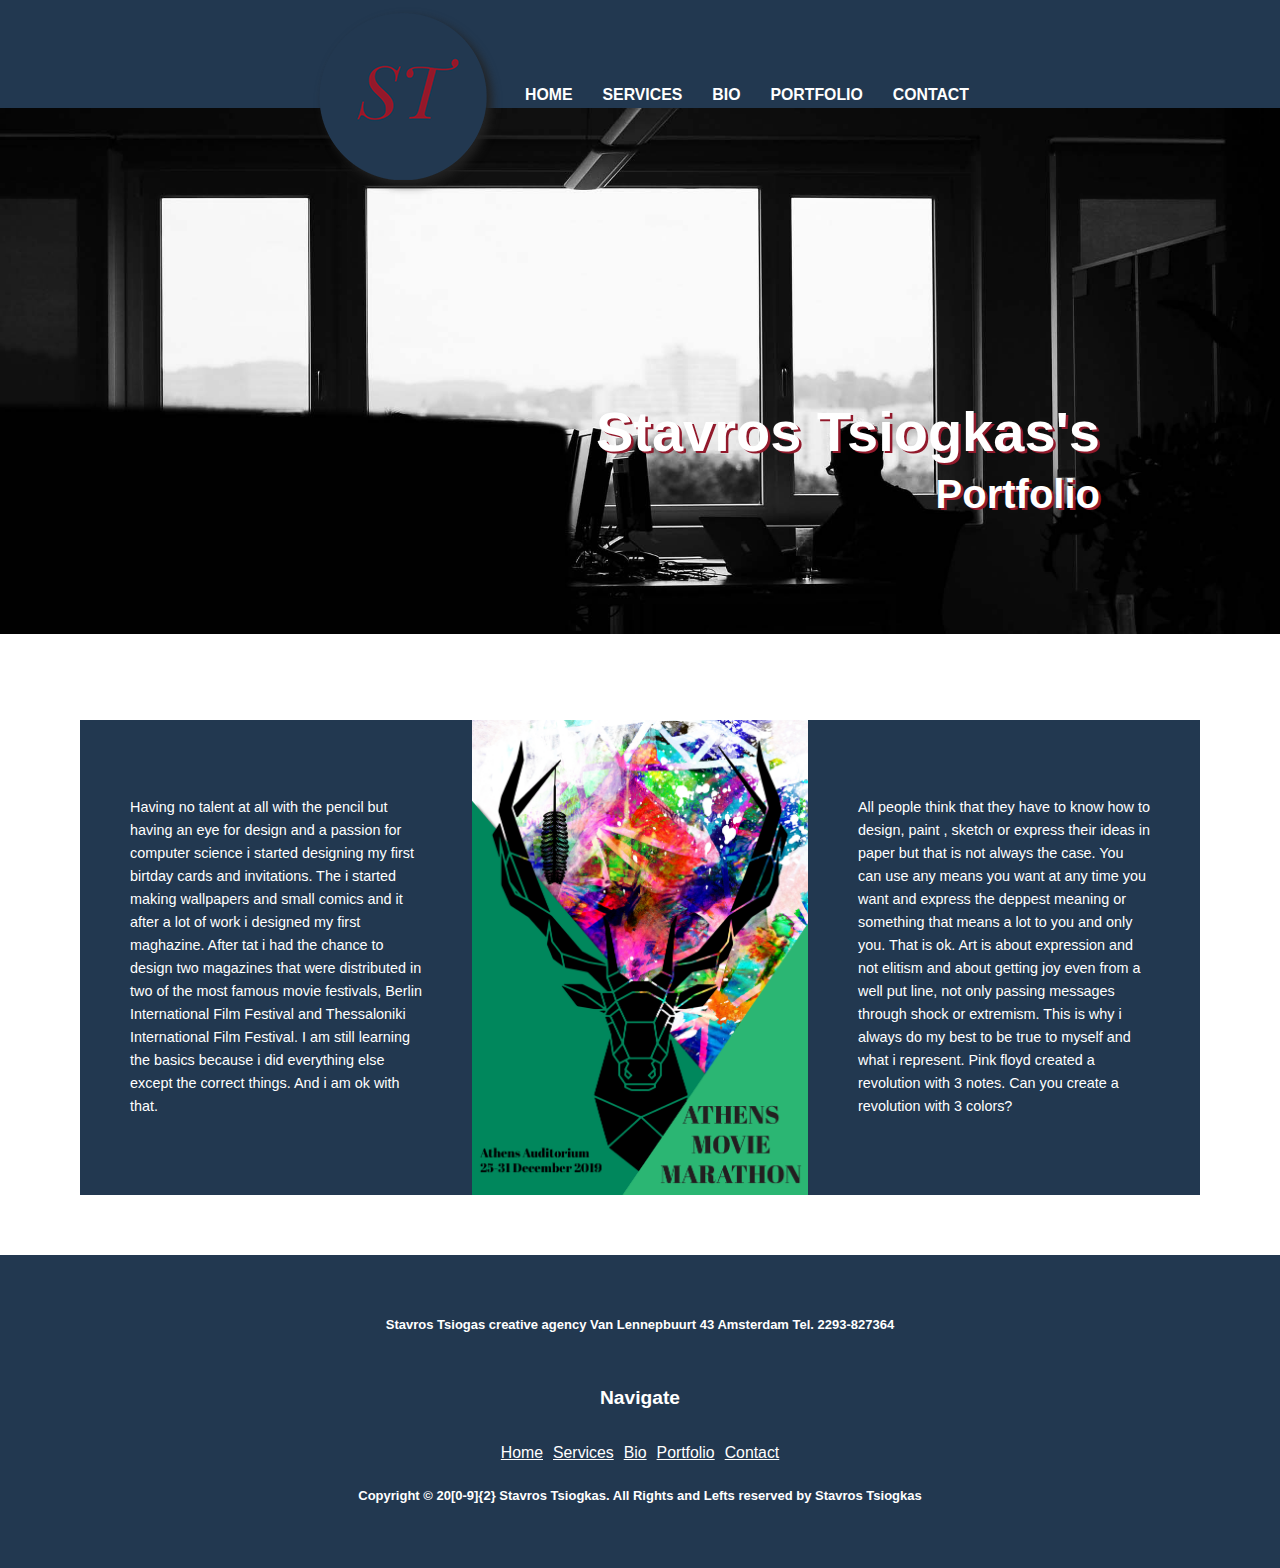
<file: index.html>
<!DOCTYPE html>
<html lang="en">
<head>
    <meta charset="UTF-8">
    <meta name="viewport" content="width=device-width, initial-scale=1.0">
    <title>Home</title>
    <link rel="stylesheet" href="css/style.css">
    <link rel="shortcut icon" type="image/jpg" href="img/favicon/favicon.ico"/>
</head>
<body>
    <!-- navigation-->
    <header class="header">
	  <div class="logo"><a href="index.html"><img src="img/stlogo.png" alt="main logo of the company"></a></div>
      <div class="burger" >
        <a onclick="burger()">
        <div class="line1"></div>
        <h3>Menu</h3>
        <div class="line3"></div>
        </a>
      </div>
      <ul class="main-nav">
          <li><a href="index.html">Home</a></li>
          <li><a href="services.html">Services</a></li>
          <li><a href="bio.html">Bio</a></li>
          <li><a href="portfolio.html">Portfolio</a></li>
          <li><a href="contact.html">Contact</a></li> 
      </ul>
   
	</header> 
    <!-- jumbo pic-->
    <div class="centralContainer">
        <div class="centralImgCont">
            <img src="img/vincenzo-utro-JReLjf_3Kio-unsplash.jpg" alt="large photo of dark themed office">
            <div class="overlappingTxt">
                <h1 id="stav">Stavros Tsiogkas's</h1>
                &nbsp;
                <h2 id="tsio">Portfolio</h2>
            </div>
        </div>
    </div>
    <!-- bottom container-->
    <div class="botContainer">

        <!-- <div class="leftImg"><img src="img/martin-katler-o9XN28KdyN8-unsplash.jpg" alt="photo of laptop with purple lights"> </div>     
        due to change of concept this image is removed. Changind all the class names would need a whole code redisgn 
        so the class rightbox is the class of the low central box-->

        <div class="rightBox">
            <p id="leftPara"></p>
            <img id="insideBox" src="img/joseph-ashraf-r-wiiDWqcYA-unsplash.png" alt="photo of a poster i designed">
            <p id="rightPara"></p>
        </div>
    </div>    
    </div>
    <!-- footer-->
    <footer>
        <h2>Copyright &copy; 20[0-9]{2} Stavros Tsiogkas. All Rights and Lefts reserved by Stavros Tsiogkas</h2>
        <ul class="bot-nav">
            <li><a href="index.html">Home</a></li>
            <li><a href="services.html">Services</a></li>
            <li><a href="bio.html">Bio</a></li>
            <li><a href="portfolio.html">Portfolio</a></li>
            <li><a href="contact.html">Contact</a></li>
        </ul>
        <h2 id="toLarge">Navigate</h2>
        <h2>Stavros Tsiogas creative agency Van Lennepbuurt 43 Amsterdam Tel. 2293-827364 </h2>
    </footer>
    <script src="js/json.js"></script>
    <script src="js/burger.js"></script>
</body>
</html>
</file>
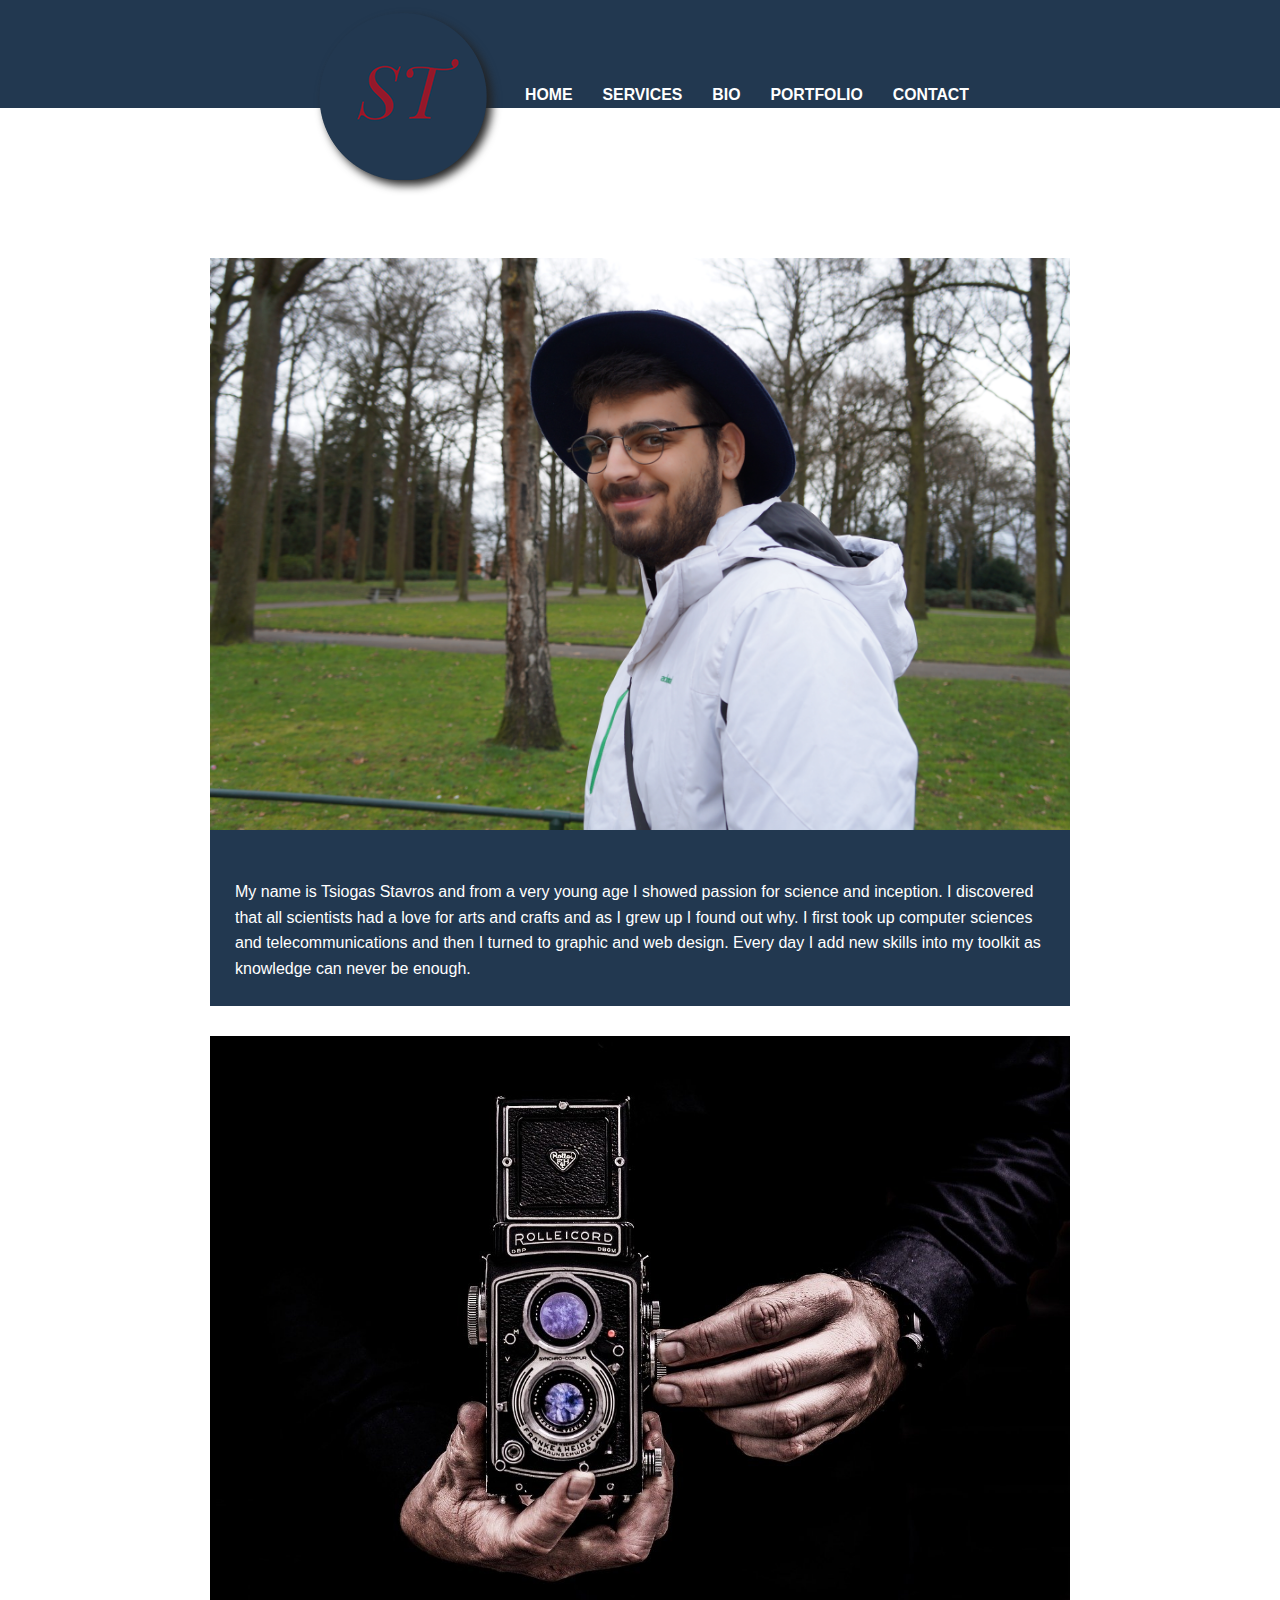
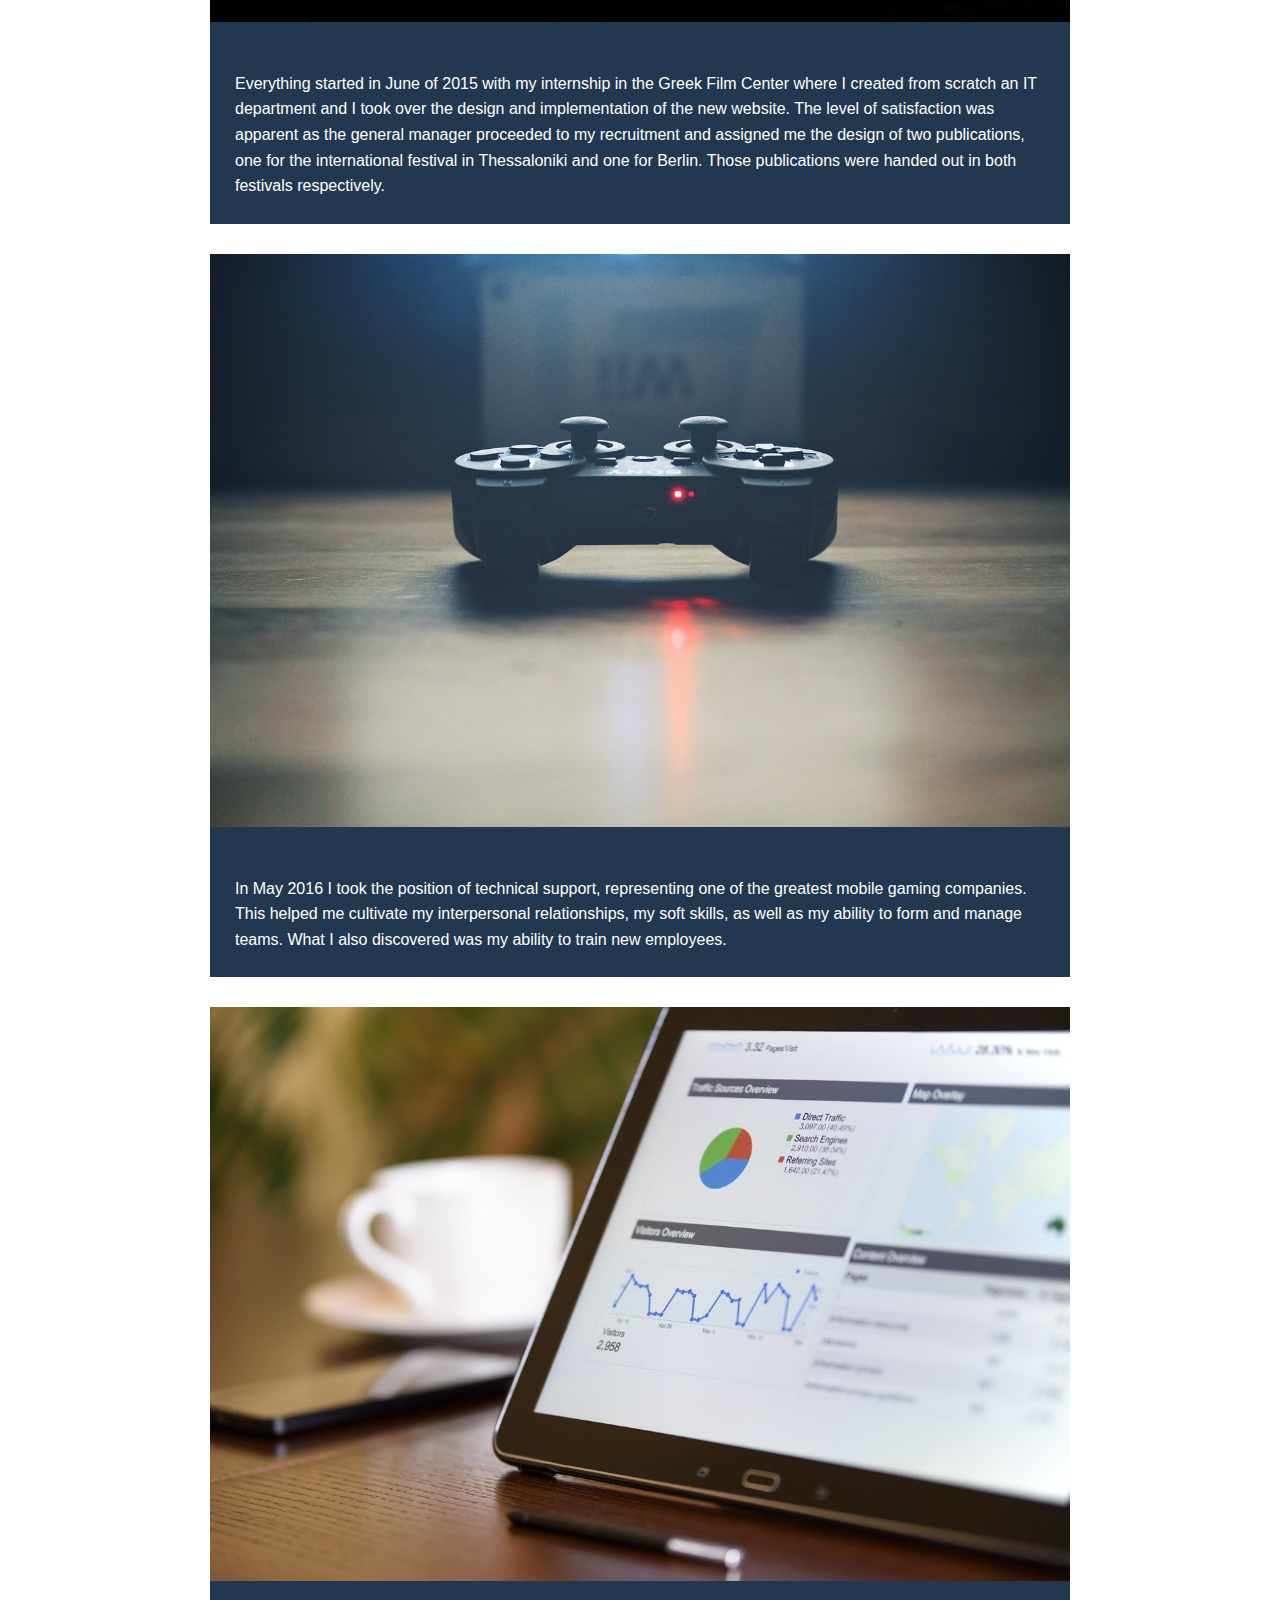
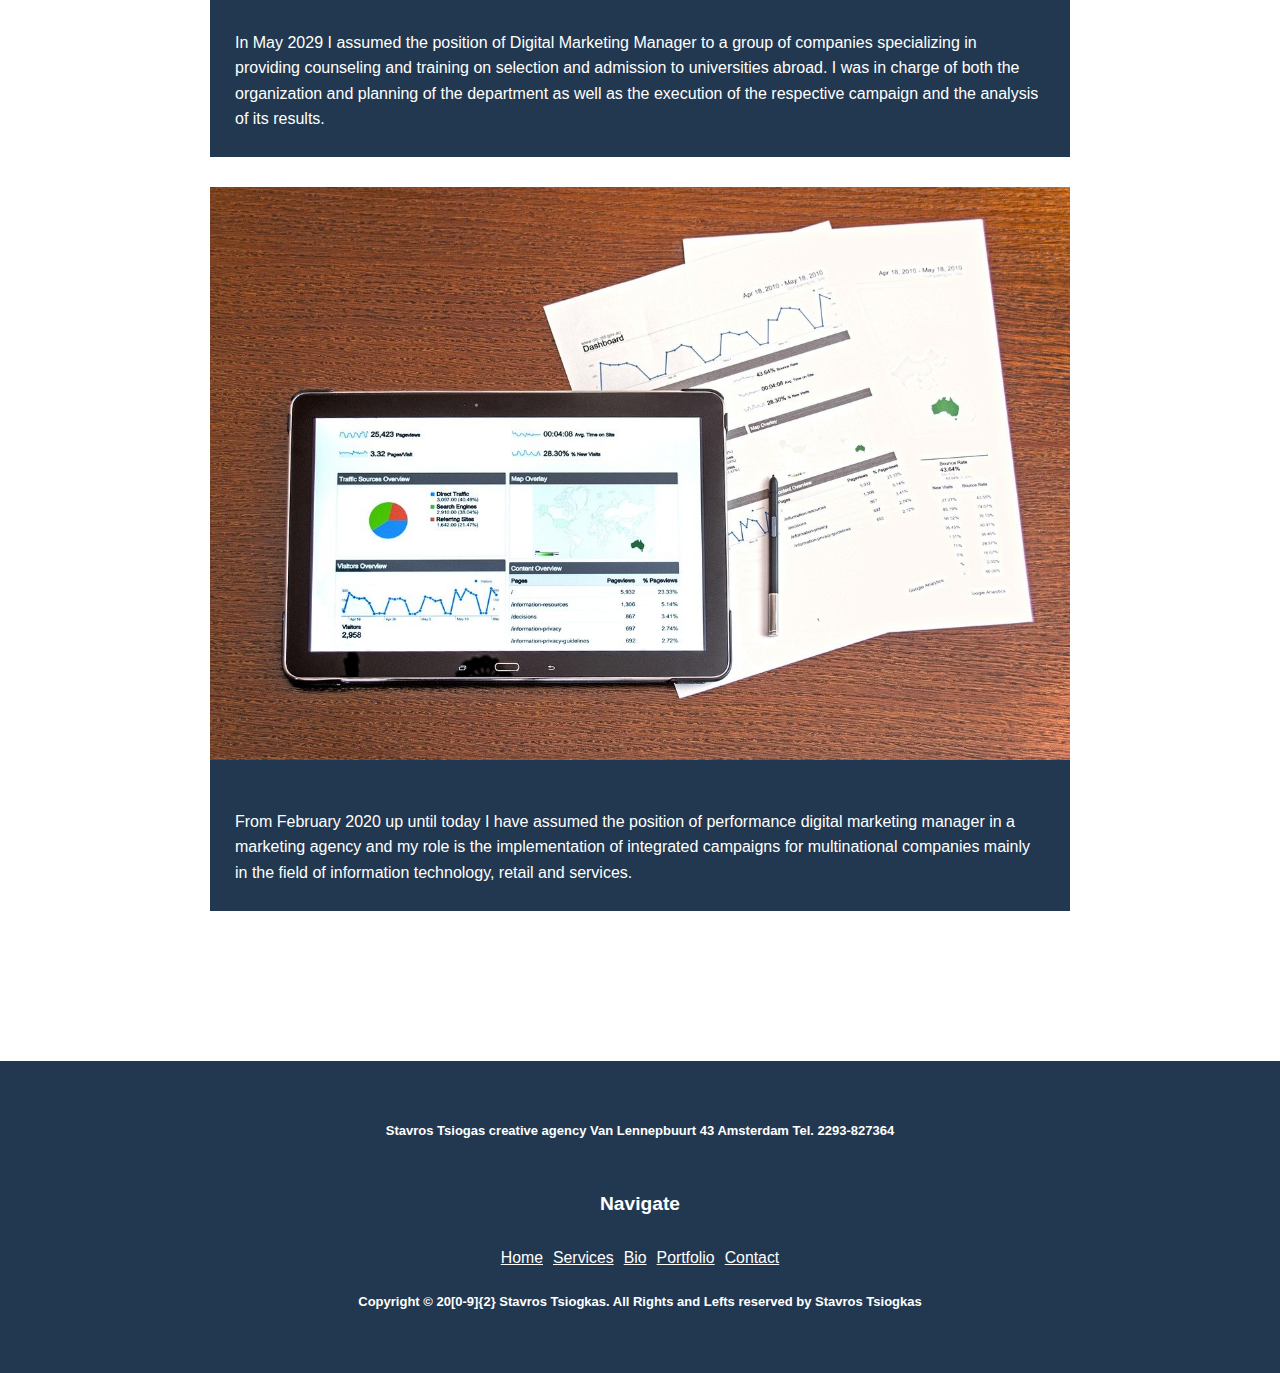
<file: bio.html>
<!DOCTYPE html>
<html lang="en">
<head>
    <meta charset="UTF-8">
    <meta name="viewport" content="width=device-width, initial-scale=1.0">
    <title>Bio</title>
    <link rel="stylesheet" href="css/style.css">
    <link rel="shortcut icon" type="image/jpg" href="img/favicon/favicon.ico"/>
</head>
<body>
    <header class="header">
        <div class="logo"><a href="index.html"><img src="img/stlogo.png" alt="main logo of the company"></a></div>
        <div class="burger">
          <a onclick="burger()">
          <div class="line1"></div>
          <h3>Menu</h3>
          <div class="line3"></div>
          </a>
        </div>
        <ul class="main-nav">
            <li><a href="index.html">Home</a></li>
            <li><a href="services.html">Services</a></li>
            <li><a href="bio.html">Bio</a></li>
            <li><a href="portfolio.html">Portfolio</a></li>
            <li><a href="contact.html">Contact</a></li> 
        </ul>
     
      </header> 
     <!-- main container -->
    <div class="jumboContainer">
         <!-- Main bio-->
        <div class="upperBox">
            <img src="img/bio/DSC02736.png" alt="Photo showing myself">
            <p>My name is Tsiogas Stavros and from a very young age I showed passion for science and inception. I discovered that all scientists had  a love for arts and crafts 
                and as I grew up I found out why. I first took up computer sciences and telecommunications and then I turned to graphic and web design. Every day I add new skills 
                into my toolkit as knowledge can never be enough.
            </p>
        </div>
         <!-- job descriptions-->
        <div class="generalBox" id="box1">
            <img src="img/bio/camera-3244872_1280.jpg" alt="photo of a camer">
            <p>Everything started in June of 2015 with my internship in the Greek Film Center where I created from scratch an IT department and I took over the design and 
                implementation of the new website. The level of satisfaction was apparent as the general manager proceeded to my recruitment and assigned me the design of 
                two publications, one for the international festival in Thessaloniki and one for Berlin. Those publications were handed out in both festivals respectively.
            </p>
        </div>
        <div class="generalBox" id="box2">
            <img src="img/bio/video-controller-336657_1280.jpg" alt="photo of a video xontroller">
            <p>In May 2016 I took the position of technical support, representing one of the greatest mobile gaming companies. This helped me cultivate my 
                interpersonal relationships, my soft skills, as well as my ability to form and manage teams. What I also discovered was my ability to train new employees.
            </p>
        </div>
        <div class="generalBox" id="box3">
            <img src="img/bio/digital-marketing-1433427_1280.jpg" alt="digitak marketing synthesis">
            <p>In May 2029 I assumed the position of Digital Marketing Manager to a group of companies specializing in providing counseling and training on selection and 
                admission to universities abroad. I was in charge of both the organization and planning of the department as well as the execution of the respective campaign and the analysis of its results.
            </p>
        </div>
        <div class="generalBox" id="box4">
            <img src="img/bio/analysis-1841158_1280.jpg" alt="statistical table">
            <p>From February 2020 up until today I have assumed the position of performance digital marketing manager in a marketing agency and my role is the implementation of integrated 
                campaigns for multinational companies mainly in the field of information technology, retail and services.
            </p>
        </div>
    </div>
    <!-- footer-->
    <footer>
        <h2>Copyright &copy; 20[0-9]{2} Stavros Tsiogkas. All Rights and Lefts reserved by Stavros Tsiogkas</h2>
        <ul class="bot-nav">
            <li><a href="index.html">Home</a></li>
            <li><a href="services.html">Services</a></li>
            <li><a href="bio.html">Bio</a></li>
            <li><a href="portfolio.html">Portfolio</a></li>
            <li><a href="contact.html">Contact</a></li>
        </ul>
        <h2 id="toLarge">Navigate</h2>
        <h2>Stavros Tsiogas creative agency Van Lennepbuurt 43 Amsterdam Tel. 2293-827364 </h2>
    </footer>
    <script src="js/burger.js"></script>
</body>
</html>
</file>
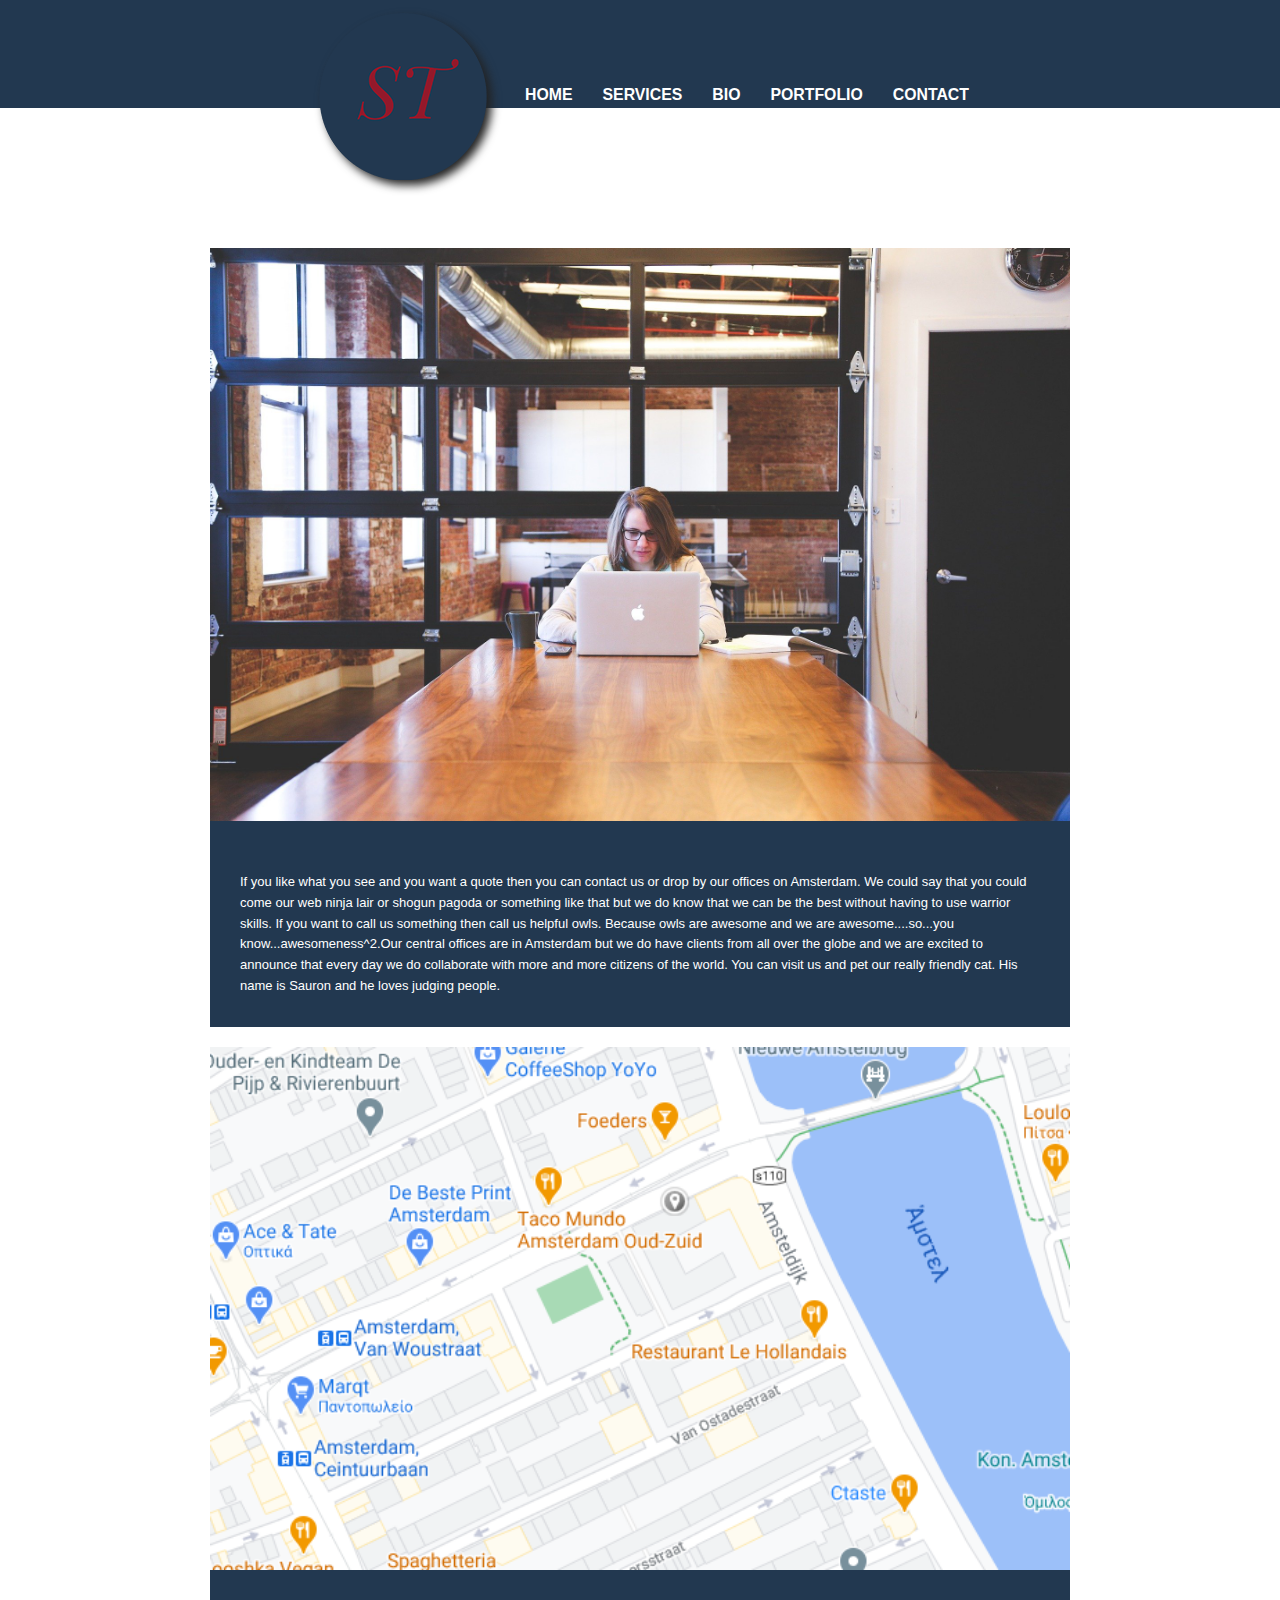
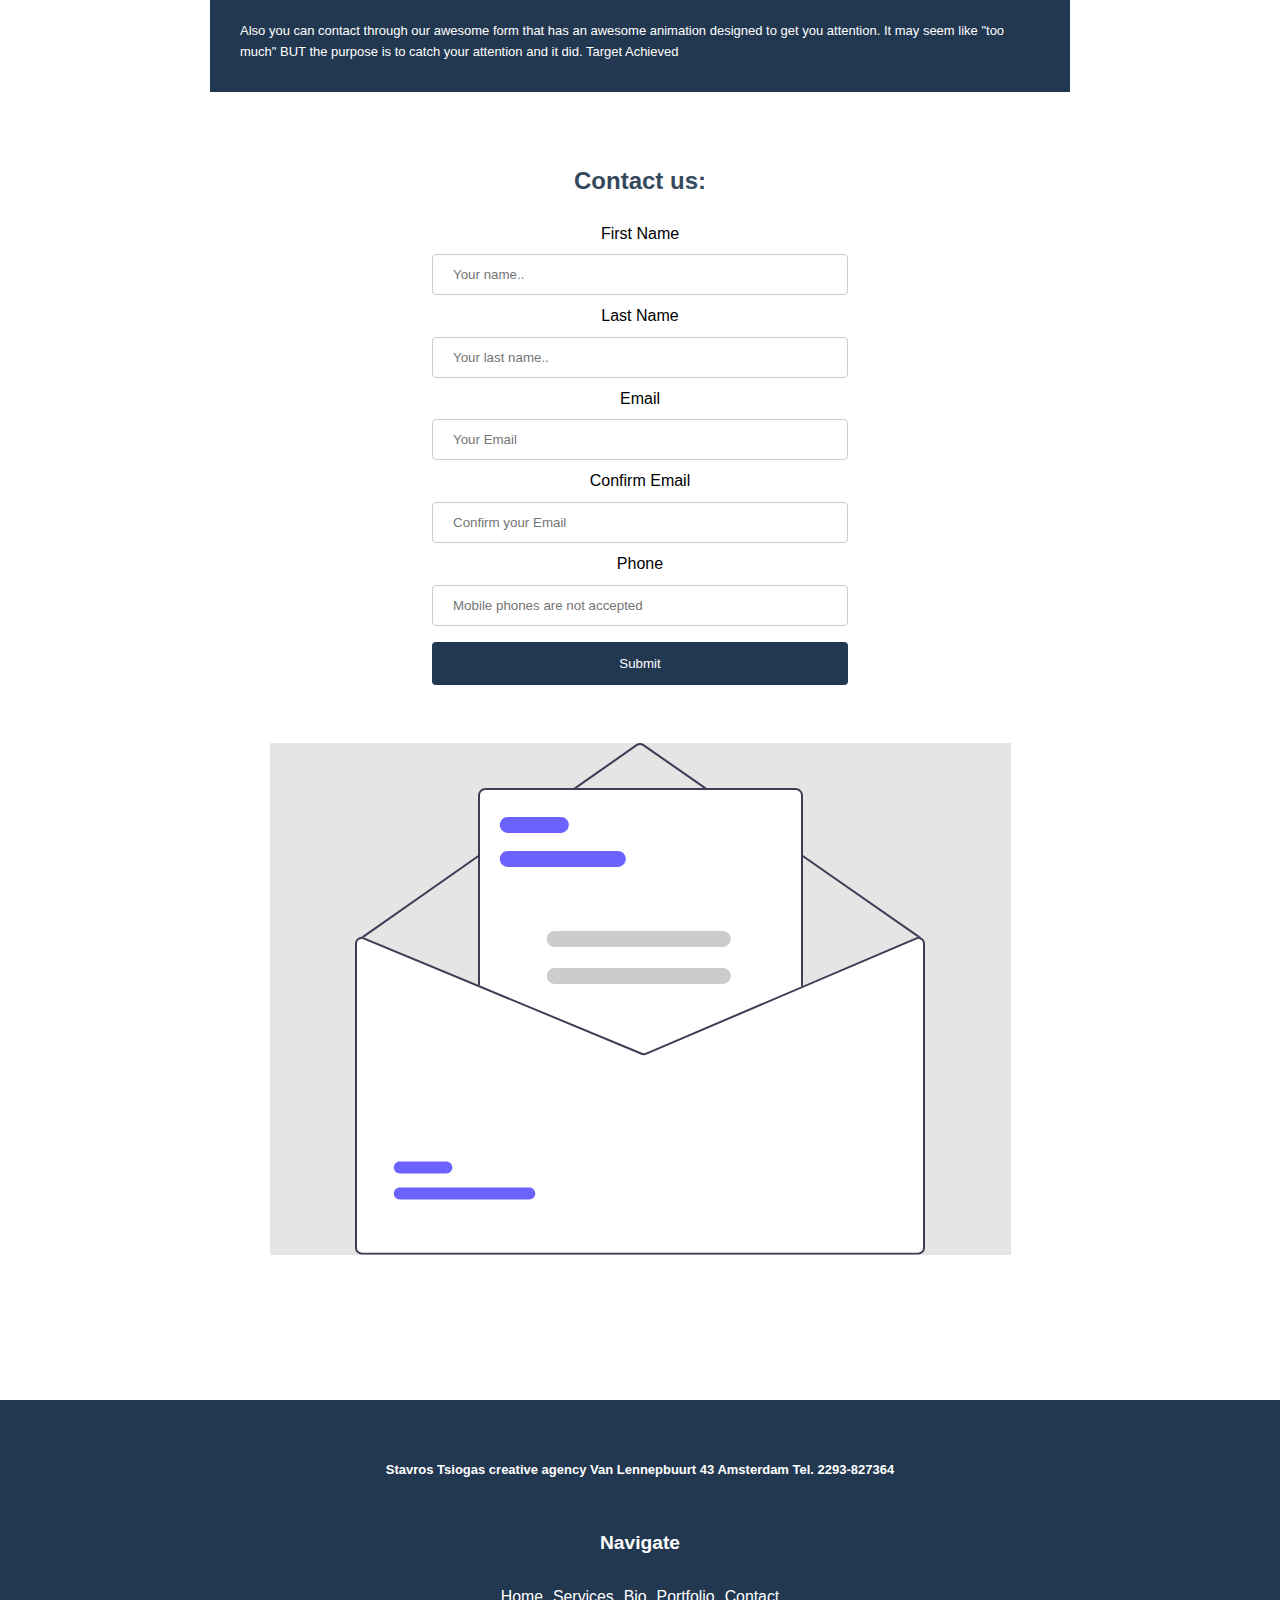
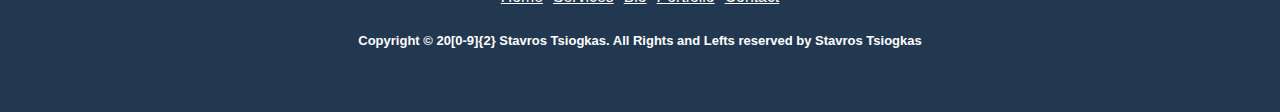
<file: contact.html>
<!DOCTYPE html>
<html lang="en">
<head>
    <meta charset="UTF-8">
    <meta name="viewport" content="width=device-width, initial-scale=1.0">
    <title>Contact</title>
    <link rel="stylesheet" href="css/style.css">
    <link rel="shortcut icon" type="image/jpg" href="img/favicon/favicon.ico"/>
</head>
<body>
    <header class="header">
        <div class="logo"><a href="index.html"><img src="img/stlogo.png" alt="main logo of the company"></a></div>
        <div class="burger">
          <a onclick="burger()">
          <div class="line1"></div>
          <h3>Menu</h3>
          <div class="line3"></div>
          </a>
        </div>
        <ul class="main-nav">
            <li><a href="index.html">Home</a></li>
            <li><a href="services.html">Services</a></li>
            <li><a href="bio.html">Bio</a></li>
            <li><a href="portfolio.html">Portfolio</a></li>
            <li><a href="contact.html">Contact</a></li> 
        </ul>
     
      </header> 
    <div class="jumboContainer">
        <div class="contactBox" id="cbox1">
            <img src="img/contact/student-849824_1920.jpg" alt="photo of a student in an office">
            <p>If you like what you see and you want a quote then you can contact us or drop by our offices on Amsterdam. We could say that you could come our web ninja lair or shogun pagoda or
                something like that but we do know that we can be the best without having to use warrior skills. If you want to call us something then call us helpful owls. Because owls are awesome
                and we are awesome....so...you know...awesomeness^2.Our central offices are in Amsterdam but we do have clients from all over the globe and we are excited to announce that every day we do collaborate with more and more citizens 
                of the world. You can visit us and pet our really friendly cat. His name is Sauron and he loves judging people.
            </p>
        </div>
       
        <div class="contactBox" id="cbox2">
            <img id="picBox2" src="img/contact/map.png" alt="map of Amsterdam">
            <p> Also you can contact through our awesome form that has an awesome animation
                designed to get you attention. It may seem like "too much" BUT the purpose is to catch your attention and it did. Target Achieved
            </p>
        </div>
         <!-- contact form-->
        <div class="contactForm">
            <form id="formId" class="formClass" name="form">
                <h2>Contact us:</h2>
                <label for="fname">First Name</label>
                <input type="text" id="fname" name="firstname" placeholder="Your name..">
            
                <label for="lname">Last Name</label>
                <input type="text" id="lname" name="lastname" placeholder="Your last name..">
      
                <label for="email">Email</label>
                <input type="email" id="email" name="email" placeholder="Your Email">
      
                <label for="emailCon">Confirm Email</label>
                <input type="email" id="emailCon" name="emailCon" placeholder="Confirm your Email">
      
                <label for="phone">Phone</label>
                <input type="tel" id="phone" name="phone" placeholder="Mobile phones are not accepted">
              
                <input type="submit" value="Submit">
            </form>
        </div>
         <!-- Svg of the letter-->
        <div class="svg_place">
            <svg width="741" height="512" viewBox="0 0 741 512" fill="none" xmlns="http://www.w3.org/2000/svg">
                <rect width="741" height="512" fill="#E5E5E5"/>
                <g id="undraw_subscribe_vspl 1" clip-path="url(#clip0)">
                <g id="Rest">
                <path id="Vector" d="M649.999 195.675C649.795 195.675 649.596 195.612 649.428 195.496L372.87 2.8921C372.028 2.3087 371.028 1.99692 370.004 1.99867C368.98 2.00041 367.981 2.3156 367.141 2.90187L92.5744 195.494C92.4668 195.569 92.3455 195.623 92.2173 195.651C92.0891 195.68 91.9565 195.683 91.8271 195.66C91.6977 195.637 91.5741 195.589 91.4633 195.519C91.3524 195.448 91.2566 195.357 91.1812 195.249C91.1057 195.142 91.0522 195.02 91.0237 194.892C90.9952 194.764 90.9922 194.631 91.0149 194.502C91.0376 194.373 91.0855 194.249 91.156 194.138C91.2265 194.027 91.3181 193.931 91.4257 193.856L365.993 1.26417C367.168 0.44352 368.567 0.00238088 370.001 2.47464e-05C371.434 -0.00233139 372.834 0.434205 374.013 1.25099L650.571 193.854C650.746 193.976 650.878 194.15 650.946 194.352C651.015 194.553 651.018 194.771 650.954 194.975C650.89 195.178 650.763 195.355 650.591 195.481C650.42 195.607 650.212 195.675 649.999 195.675L649.999 195.675Z" fill="#3F3D56"/>
                </g>
                <g id="Letter">
                <path id="Vector_2" d="M372.96 329.985C371.976 329.986 371.002 329.795 370.091 329.423L208.5 262.374V52.5C208.502 50.6442 209.24 48.865 210.553 47.5527C211.865 46.2404 213.644 45.5022 215.5 45.5H525.5C527.356 45.5022 529.135 46.2404 530.447 47.5527C531.76 48.865 532.498 50.6442 532.5 52.5V262.521L532.196 262.65L375.916 329.39C374.98 329.783 373.975 329.986 372.96 329.985Z" fill="white"/>
                <path id="Vector_3" d="M347.803 123.952H237.803C235.681 123.952 233.646 123.109 232.146 121.608C230.646 120.108 229.803 118.073 229.803 115.952C229.803 113.83 230.646 111.795 232.146 110.295C233.646 108.794 235.681 107.952 237.803 107.952H347.803C349.925 107.952 351.96 108.794 353.46 110.295C354.96 111.795 355.803 113.83 355.803 115.952C355.803 118.073 354.96 120.108 353.46 121.608C351.96 123.109 349.925 123.952 347.803 123.952Z" fill="#6C63FF"/>
                <path id="Vector_4" d="M290.803 89.9516H237.803C235.681 89.9516 233.646 89.1088 232.146 87.6085C230.646 86.1082 229.803 84.0733 229.803 81.9516C229.803 79.8299 230.646 77.7951 232.146 76.2948C233.646 74.7945 235.681 73.9516 237.803 73.9516H290.803C292.925 73.9516 294.96 74.7945 296.46 76.2948C297.96 77.7951 298.803 79.8299 298.803 81.9516C298.803 84.0733 297.96 86.1082 296.46 87.6085C294.96 89.1088 292.925 89.9516 290.803 89.9516Z" fill="#6C63FF"/>
                <path id="Vector_5" d="M452.772 203.952H284.772C282.65 203.952 280.615 203.109 279.115 201.608C277.614 200.108 276.772 198.073 276.772 195.952C276.772 193.83 277.614 191.795 279.115 190.295C280.615 188.794 282.65 187.952 284.772 187.952H452.772C454.893 187.952 456.928 188.794 458.428 190.295C459.929 191.795 460.772 193.83 460.772 195.952C460.772 198.073 459.929 200.108 458.428 201.608C456.928 203.109 454.893 203.952 452.772 203.952Z" fill="#CCCCCC"/>
                <path id="Vector_6" d="M452.772 240.952H284.772C282.65 240.952 280.615 240.109 279.115 238.608C277.614 237.108 276.772 235.073 276.772 232.952C276.772 230.83 277.614 228.795 279.115 227.295C280.615 225.794 282.65 224.952 284.772 224.952H452.772C454.893 224.952 456.928 225.794 458.428 227.295C459.929 228.795 460.772 230.83 460.772 232.952C460.772 235.073 459.929 237.108 458.428 238.608C456.928 240.109 454.893 240.952 452.772 240.952Z" fill="#CCCCCC"/>
                <path id="Vector_7" d="M372.96 330.484C371.911 330.486 370.872 330.282 369.9 329.886L208 262.708V52.5C208.002 50.5116 208.793 48.6052 210.199 47.1992C211.605 45.7932 213.512 45.0023 215.5 45H525.5C527.488 45.0023 529.395 45.7932 530.801 47.1992C532.207 48.6052 532.998 50.5116 533 52.5V262.851L376.112 329.85C375.114 330.27 374.043 330.485 372.96 330.484ZM210 261.372L370.663 328.037C372.162 328.645 373.84 328.635 375.331 328.009L531 261.53V52.5C530.998 51.0418 530.418 49.6439 529.387 48.6128C528.356 47.5817 526.958 47.0017 525.5 47H215.5C214.042 47.0017 212.644 47.5817 211.613 48.6128C210.582 49.6439 210.002 51.0418 210 52.5V261.372Z" fill="#3F3D56"/>
                </g>
                <g id="static">
                <path id="Vector_8" d="M648 193.675H647.8L533 242.695L375.93 309.765C375.316 310.023 374.658 310.158 373.992 310.161C373.326 310.165 372.666 310.037 372.05 309.785L210 242.555L92.3799 193.755L92.2002 193.675H92C90.1441 193.677 88.3648 194.415 87.0525 195.727C85.7402 197.04 85.0021 198.819 85 200.675V504.675C85.0021 506.531 85.7402 508.31 87.0525 509.622C88.3648 510.935 90.1441 511.673 92 511.675H648C649.856 511.673 651.635 510.935 652.947 509.622C654.26 508.31 654.998 506.531 655 504.675V200.675C654.998 198.819 654.26 197.04 652.947 195.727C651.635 194.415 649.856 193.677 648 193.675Z" fill="white"/>
                <path id="Vector_9" d="M259.256 456.541H129.815C129.02 456.542 128.233 456.386 127.499 456.083C126.764 455.78 126.096 455.334 125.534 454.773C124.972 454.211 124.526 453.544 124.221 452.81C123.917 452.076 123.76 451.289 123.76 450.494C123.76 449.699 123.917 448.912 124.221 448.178C124.526 447.444 124.972 446.777 125.534 446.215C126.096 445.653 126.764 445.208 127.499 444.904C128.233 444.601 129.02 444.445 129.815 444.446H259.256C260.05 444.445 260.838 444.601 261.572 444.904C262.307 445.208 262.974 445.653 263.537 446.215C264.099 446.777 264.545 447.444 264.85 448.178C265.154 448.912 265.311 449.699 265.311 450.494C265.311 451.289 265.154 452.076 264.85 452.81C264.545 453.544 264.099 454.211 263.537 454.773C262.974 455.334 262.307 455.78 261.572 456.083C260.838 456.386 260.05 456.542 259.256 456.541Z" fill="#6C63FF"/>
                <path id="Vector_10" d="M176.256 430.541H129.815C129.02 430.542 128.233 430.386 127.499 430.083C126.764 429.78 126.096 429.334 125.534 428.773C124.972 428.211 124.526 427.544 124.221 426.81C123.917 426.076 123.76 425.289 123.76 424.494C123.76 423.699 123.917 422.912 124.221 422.178C124.526 421.444 124.972 420.777 125.534 420.215C126.096 419.653 126.764 419.208 127.499 418.904C128.233 418.601 129.02 418.445 129.815 418.446H176.256C177.05 418.445 177.838 418.601 178.572 418.904C179.307 419.208 179.974 419.653 180.537 420.215C181.099 420.777 181.545 421.444 181.85 422.178C182.154 422.912 182.311 423.699 182.311 424.494C182.311 425.289 182.154 426.076 181.85 426.81C181.545 427.544 181.099 428.211 180.537 428.773C179.974 429.334 179.307 429.78 178.572 430.083C177.838 430.386 177.05 430.542 176.256 430.541Z" fill="#6C63FF"/>
                <path id="Vector_11" d="M648 193.675H647.8L533 242.695L375.93 309.765C375.316 310.023 374.658 310.158 373.992 310.161C373.326 310.165 372.666 310.037 372.05 309.785L210 242.555L92.3799 193.755L92.2002 193.675H92C90.1441 193.677 88.3648 194.415 87.0525 195.727C85.7402 197.04 85.0021 198.819 85 200.675V504.675C85.0021 506.531 85.7402 508.31 87.0525 509.622C88.3648 510.935 90.1441 511.673 92 511.675H648C649.856 511.673 651.635 510.935 652.947 509.622C654.26 508.31 654.998 506.531 655 504.675V200.675C654.998 198.819 654.26 197.04 652.947 195.727C651.635 194.415 649.856 193.677 648 193.675ZM653 504.675C652.999 506.001 652.473 507.272 651.535 508.21C650.597 509.147 649.326 509.674 648 509.675H92C90.6741 509.674 89.4026 509.147 88.4651 508.21C87.5275 507.272 87.0005 506.001 87 504.675V200.675C87.0018 199.382 87.5034 198.14 88.3998 197.208C89.2962 196.276 90.5181 195.727 91.8101 195.675L210 244.715L371.28 311.635C373.026 312.345 374.982 312.334 376.72 311.605L533 244.865L648.2 195.675C649.49 195.731 650.708 196.281 651.602 197.213C652.496 198.144 652.997 199.384 653 200.675V504.675Z" fill="#3F3D56"/>
                </g>
                </g>
                <defs>
                <clipPath id="clip0">
                <rect width="740.857" height="511.675" fill="white"/>
                </clipPath>
                </defs>
                </svg>
            </div>
        </div> 
        <!-- footer-->
        <footer>
            <h2>Copyright &copy; 20[0-9]{2} Stavros Tsiogkas. All Rights and Lefts reserved by Stavros Tsiogkas</h2>
            <ul class="bot-nav">
                <li><a href="index.html">Home</a></li>
                <li><a href="services.html">Services</a></li>
                <li><a href="bio.html">Bio</a></li>
                <li><a href="portfolio.html">Portfolio</a></li>
                <li><a href="contact.html">Contact</a></li>
            </ul>
            <h2 id="toLarge">Navigate</h2>
            <h2>Stavros Tsiogas creative agency Van Lennepbuurt 43 Amsterdam Tel. 2293-827364 </h2>
        </footer>
        <script src="js/script.js"></script>
        <script src="js/burger.js"></script>
</body>
</html>
</file>
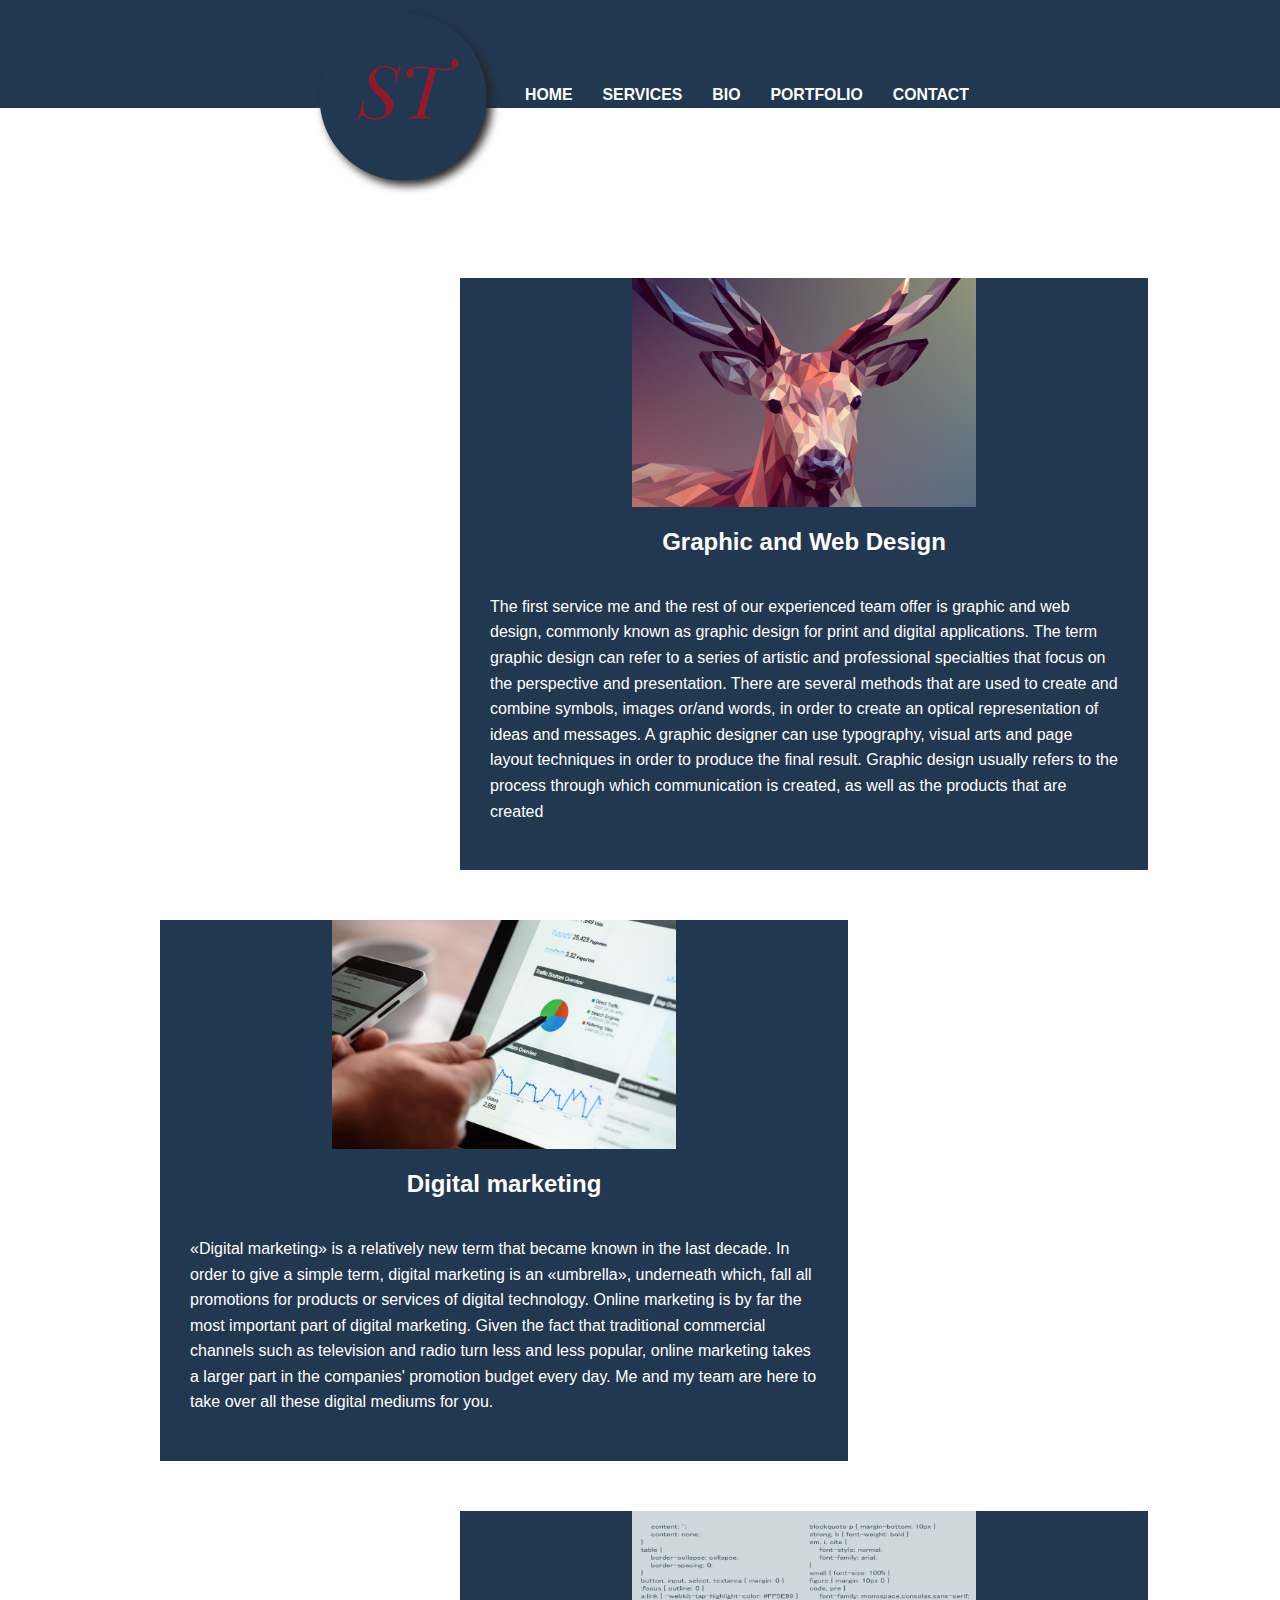
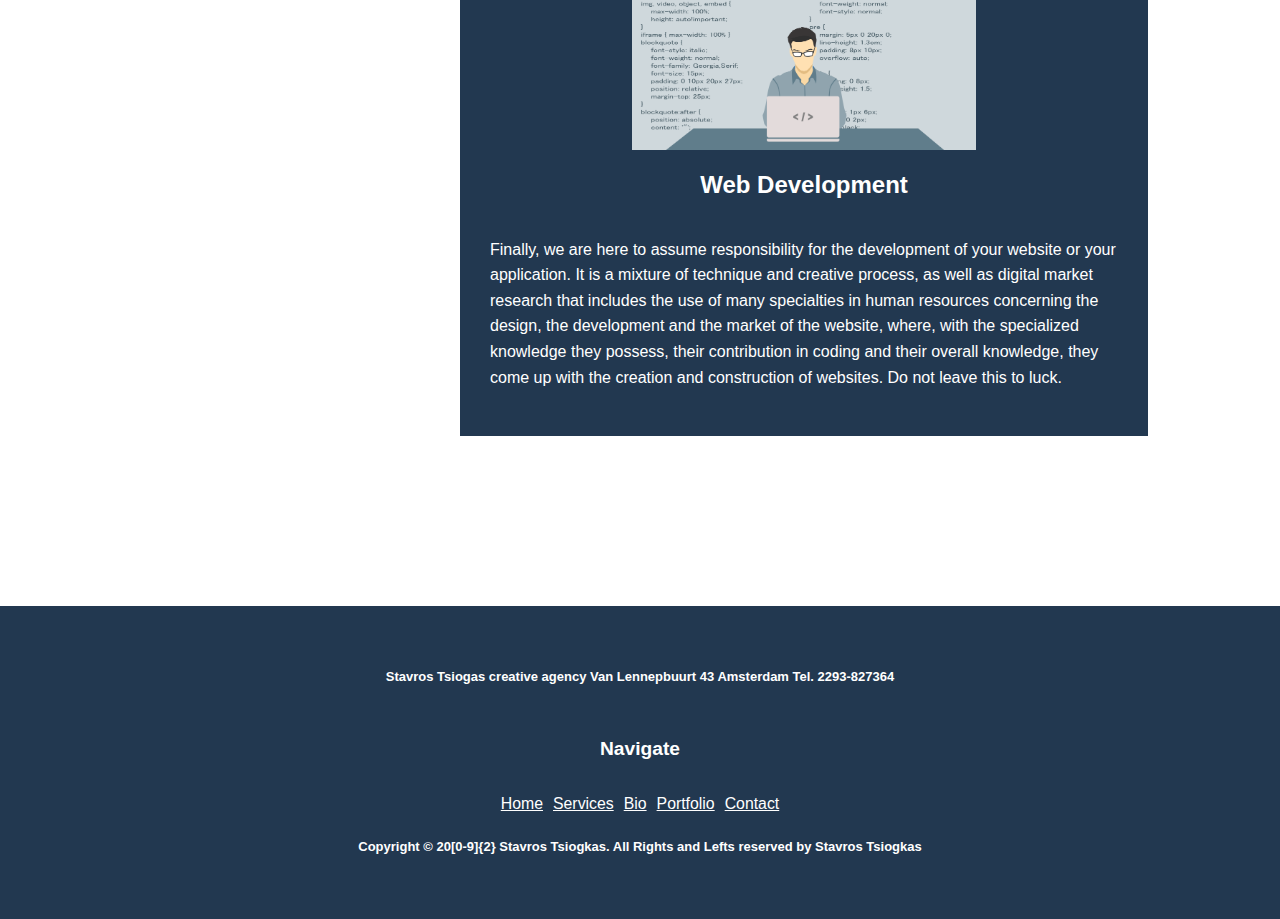
<file: services.html>
<!DOCTYPE html>
<html lang="en">
<head>
    <meta charset="UTF-8">
    <meta name="viewport" content="width=device-width, initial-scale=1.0">
    <title>Services</title>
    <link rel="stylesheet" href="css/style.css">
    <link rel="shortcut icon" type="image/jpg" href="img/favicon/favicon.ico"/>
</head>
<body>
    <header class="header">
        <div class="logo"><a href="index.html"><img src="img/stlogo.png" alt="main logo of the company"></a></div>
        <div class="burger">
          <a onclick="burger()">
          <div class="line1"></div>
          <h3>Menu</h3>
          <div class="line3"></div>
          </a>
        </div>
        <ul class="main-nav">
            <li><a href="index.html">Home</a></li>
            <li><a href="services.html">Services</a></li>
            <li><a href="bio.html">Bio</a></li>
            <li><a href="portfolio.html">Portfolio</a></li>
            <li><a href="contact.html">Contact</a></li> 
        </ul>
     
      </header> 
     <!-- start of services-->
    <div class="jumboContainer">
         <!-- service1-->
        <div class="bigBox" id="bigBox1">
            <img src="img/services/deer-3275594_1920.jpg" alt="photo of an artistic deer">
            <h1>Graphic and Web Design</h1>
            <p>The first service me and the rest of our experienced team offer is graphic and web design, commonly known as graphic design for print and digital applications. The term graphic design can refer to a 
                series of artistic and professional specialties that focus on the perspective and presentation. There are several methods that are used to create and combine symbols, images or/and words, in order 
                to create an optical representation of ideas and messages. A graphic designer can use typography, visual arts and page 
                layout techniques in order to produce the final result. Graphic design usually refers to the process through which communication is created, 
                as well as the products that are created
            </p>
        </div>
        
        <!-- service2-->
        <div class="bigBox" id="bigBox2">
            <img src="img/services/digital-marketing-4229637_1920.jpg" alt="a map marked with word relative to digital marketin">
            <h1>Digital marketing</h1>
            <p>«Digital marketing» is a relatively new term that became known in the last decade.
                In order to give a simple term, digital marketing is an «umbrella», underneath which, 
                fall all promotions for products or services of digital technology. Online marketing is by far the most important part of digital marketing.
                Given the fact that traditional commercial channels
                such as television and radio turn less and less popular, online marketing takes a larger part in the companies' promotion budget every day. 
                Me and my team are here to take over all these digital mediums for you.
            </p>
        </div>
        
        <!-- service3-->
        <div class="bigBox" id="bigBox3">
            <img src="img/services/programmer-1653351.png" alt="image of a programmer">
            <h1>Web Development </h1>
            <p>Finally, we are here to assume responsibility for the development of your website or your application. It is a mixture of technique and creative process, 
                as well as digital market research that includes the use of many specialties in human resources concerning the  design, the development and the market of the website, 
                where, with the specialized knowledge they possess, 
                their contribution in coding and their overall knowledge, they come up with  the creation and construction of websites. Do not leave this to luck. 
            </p>
        </div>
    </div>
    <!-- footer-->
    <footer>
        <h2>Copyright &copy; 20[0-9]{2} Stavros Tsiogkas. All Rights and Lefts reserved by Stavros Tsiogkas</h2>
        <ul class="bot-nav">
            <li><a href="index.html">Home</a></li>
            <li><a href="services.html">Services</a></li>
            <li><a href="bio.html">Bio</a></li>
            <li><a href="portfolio.html">Portfolio</a></li>
            <li><a href="contact.html">Contact</a></li>
        </ul>
        <h2 id="toLarge">Navigate</h2>
        <h2>Stavros Tsiogas creative agency Van Lennepbuurt 43 Amsterdam Tel. 2293-827364 </h2>
    </footer>
    <script src="js/burger.js"></script>
</body>
</html>
</file>
<file: css/style.css>
* {
	box-sizing: border-box;
}
body {
	font-family: 'Montserrat', sans-serif;
	line-height: 1.6;
	margin: 0;
	min-height: 100vh;
}
ul {
  margin: 0;
  padding: 0;
  list-style: none;
}


h2,
h3,
a {
	color: #34495e;
}

a {
	text-decoration: none;
}

/* Nav */

.logo {
	margin: 0;
	font-size: 1.45em;
	-webkit-filter: drop-shadow(5px 5px 5px #222);
	  filter: drop-shadow(5px 5px 5px #222);
	animation: mymove 2s;  
}
@keyframes mymove {
	0% {opacity: 0;}
  }
.main-nav {
	margin-top: -10px;
	display: none;
	flex-direction: column;
}
.logo a,
.main-nav a {
	padding: 10px 15px;
	text-transform: uppercase;
	text-align: center;
	display: block;
}

.main-nav a {
	color: #223850;
	font-size: .99em;
	font-weight: 600;
}

.main-nav a:hover {
	color: #718daa;
}

.header {
	padding-top: .5em;
	padding-bottom: .5em;
	background-color: #2238503a;
	
}
.header img{
    height: 20%;
    width: 20%;
}

.burger div{
	width: 30px;
	height: 5px;
	background-color: #223850;
	margin: 5px;
}

.burger {
    text-align: -webkit-center;
	padding: 25px;
}

.burger h3{
	cursor: pointer;
}

.burger h3:active{

animation: burgerTap 1.5s;  
}
@keyframes burgerTap {
	0% {transform: rotate(0deg);}
	100% {transform: rotate(360deg);}
  }

/* Center container */

.centralContainer{
	display: inline-flex;
	position: relative;
	align-items: center;
	text-align: center;
	z-index: -1;
}

.centralContainer img{
	height: auto;
	width: 100%;
	float: left;
	z-index: -1;
	align-items: center;
	animation: reveal 3s;
}
@keyframes reveal{ /* animation fro the main img */
	0%{transform:translateX(-1000px)}
	100%{transform:translateX(0px)}
}
.centralContainer h1{
	z-index: 1;
	position: absolute;
	bottom: 65px;
    right: 40px;
	color: white;
	text-shadow: 2.5px 2px #92192b
}

.centralContainer h2{
	z-index: 2;
	text-align: left;
	position: absolute;
	bottom: 28px;
    right: 40px;
	color: white;
	text-shadow: 2.5px 2px #92192b
}

/* Bot container */

.botContainer{
	padding: 0px 20px;

}

.rightBox{
	float: right;
	background-color: #223850;
	width: auto;
	height: 100%;
	display: flex;
	flex-direction: column;
	margin-bottom: 60px;
}
.rightBox  img{
	height: 65%;
	width: 50%;
	align-items: center;
	justify-content: center;
	align-self: center;
	display: flex;
	margin-top: 0px;
	z-index: 0;
	flex: 1;
}

.rightBox p{
	text-align: left;
	font-size: 0.8em;
	padding: 10px 50px;
	flex: 1;
	align-self:center;
	display: block;
	color: white;
}

.leftImg img{
	display: none;
}

/* footer*/

footer{
	height: auto;
	background-color: #223850;
	display: flex;
	flex-direction: column-reverse;
	padding: 40px;
	align-items: center;
	
}

footer h2{
	color: white;
	font-size: small;
	text-align: center;
	padding: 10px;

}

.bot-nav{
	display: flex;
	
}

.bot-nav a {
	color: #ffffff;
	font-size: .99em;
	padding: 5px;
	text-decoration: underline;
}

.bot-nav a:hover {
	color: #87888a;
}
/* The navigate word on the footer*/
#toLarge{
	font-size: larger;
}
/* 
  Media Queries (Universal)
*/




@media (min-width: 550px) {
	.header, /*this is universal for all pages */ 
	.main-nav {
		display: flex;
		flex-direction: unset;
	}
	.header { /*this is universal for all pages */
		flex-direction: column;
		align-items: center;
		width: 100%;
		margin: 0 auto;
		
	
    }
    .header img{ /*this is universal for all pages */
        height: 50%;
        width: 50%;
    }
	.burger{
		display: none;
	}
	
	.rightBox{
		float: right;
		background-color: #223850;
		width: auto;
		height: 100%;
		display: flex;
		flex-direction: column;
		margin-bottom: 60px;
	}
	.rightBox  img{
		height: 65%;
		width: 30%;
		align-items: center;
		justify-content: center;
		align-self: center;
		display: flex;
		margin-top: 0px;
		z-index: 0;
		flex: 1;
	}
	
	.rightBox p{
		text-align: left;
		font-size: 0.9em;
		padding: 10px 50px;
		flex: 1;
		align-self:center;
		display: block;
	}
}

@media (min-width: 1025px) {
	.header { /*this is universal for all pages */
		height: 100px;
		flex-direction: row;
		justify-content: center;
		padding-top: 100px;
		background-color: #223850 ;
	}
	.main-nav {
		flex-direction: unset;
	}
	.main-nav a { /*this is universal for all pages */
		color: #ffffff;
	}
	
	.main-nav a:hover { /*this is universal for all pages */
		color: #718daa;
	}
    .header img{ /*this is universal for all pages */
        height: 100%;
		width: 100%;
		z-index: 2;
		
	}
	.burger{
		display: none;
	}
	
	/* Center */

	.centralContainer img{
		width: 100%;
		height: 65%;
	}

	.centralContainer h1{
		z-index: 1;
		position: absolute;
		bottom: 145px;
		right: 180px;
		color: white;
		font-size: 3.5em;
	}
	
	.centralContainer h2{
		z-index: 2;
		text-align: left;
		position: absolute;
		bottom: 100px;
		right: 180px;
		color: white;
		font-size: 2.5em;
	}
	#stav {
		color: white;
		text-shadow: 2.5px 2px #92192b;
	}
	#tsio{
		color: white;
		text-shadow: 2.5px 2px #92192b;
		
	}

	/* bottom */

	/*  
	 	Due to change of concept this image is removed. Changing all the class names would need a whole code redisgn 
        so the class rightbox is the class of the low central box 
	*/
	.rightBox{
		float: right;
		background-color: #223850;
		width: auto;
		height: 100%;
		display: flex;
		flex-direction: row;
		margin: 60px;
	}
	.rightBox  img{
		height: 65%;
		width: 30%;
		align-items: center;
		justify-content: center;
		display: flex;
		margin-top: 0px;
		z-index: 0;
		flex: 1;
	}
	
	.rightBox p{
		text-align: left;
		font-size: 0.9em;
		padding: 10px 50px;
		flex: 1;
		align-self:center;
		display: block;
	}
	
	.leftImg img{ 
		display: none;
		width: 25%; /* `to delete after test */
		padding-left: 60px;
		float: left;
		padding-bottom: 95px;
	}
	.botContainer{
		width: 100%;
		height: auto;
		
	}
	footer{
		
		width: 100%;
	}
}
/* --------- Bio page -----------*/

.jumboContainer{ /* universal */
	margin: 60px;
}

.upperBox{
	margin: 30px 0px;
	width: 100%;
	height: 50%;
	background-color: #223850;
}

.upperBox img{
	width: 100%;
	height: auto;
}

.upperBox p{
	padding: 25px;
	text-align: left;
	color: #ffffff;
}

.generalBox{
	margin: 30px 0px;
	width: 100%;
	height: 50%;
	background-color: #223850;
}

.generalBox img{
	width: 100%;
	height: auto;
}

.generalBox p{
	padding: 25px;
	text-align: left;
	color: #ffffff;
}

	/* media queries got bio page */

	@media (min-width: 769px) {

	}

	@media (min-width: 1371px) {
		.upperBox
		{
			display: flex;
			margin-top: 100px;
		}
		.upperBox img{
			float: left;
			flex: 2;
			width: 25%;
		}
		.upperBox p {
			float: right;
			flex: 4;
			align-self: center;
		}

		.generalBox
		{
			display: flex;
			margin-top: 100px;
		}
		.generalBox img{
			float: left;
			flex: 1/2;
			width: 30%;
			height: 10%;
		}
		.generalBox p {
			float: right;
			flex: 1;
			align-self: center;
		}
   }
/* --------- Contact page page -----------*/

.contactBox{
	margin: 20px 0px;
	width: 100%;
	height: 50%;
	background-color: #223850;

}

.contactBox img{
	width: 100%;
	height: auto;
}

.contactBox p{
	padding: 30px;
	font-size: 12.1px;
	text-align: center;
	color: #ffffff;
}

.formClass{
	text-align: center;
	justify-content: center;
	padding: 25px 50px;
	animation: formAnime 5s infinite;
}
/* svg edits and animation*/ 
.svg_place{
	justify-content: center;
	display: none;
	
}
.contactForm, .svg_place{
	margin-top: 25px;
	margin-bottom: 25px ;
}
#static{
	z-index: 2;
}
#Letter{
	animation: letter 6s infinite;
	z-index: 1;
}

@keyframes letter{
	0%{
		transform: translateY(1000px);
	}
	50%{
		transform: translateY(0px);
	}
	100%{
		transform: translateY(1000px);
	}
	
}
/* svg edits and animation*/ 
@keyframes formAnime{
	0% {background-color: rgb(255, 255, 255);}
	50% {background-color: lightgray;}
	100% {background-color: rgb(255, 255, 255);}
}
input[type=text], select, input[type=email], input[type=tel] {
    width: 100%;
    padding: 12px 20px;
    margin: 8px 0;
    display: inline-block;
    border: 1px solid #ccc;
    border-radius: 4px;
    box-sizing: border-box;
  }
  
  input[type=submit] {
    width: 100%;
    background-color: #223850;
    color: white;
    padding: 14px 20px;
    margin: 8px 0;
    border: none;
    border-radius: 4px;
    cursor: pointer;
  }
  
  input[type=submit]:hover {
    background-color: #1d3ca5;
  }


	 /* media queries for contact page */
	 
	 @media (min-width: 769px) {
		.contactBox img{
			width: 100%;
			height: 50%;
		}
		.formClass{
			
			width: 60%;
		}
		.contactForm{
			justify-content: center;
			display: flex;
		}
		.contactBox p{
			text-align: left;
			font-size: 13px;
		}
		.contactForm, .svg_place{
			margin-top: 25px;
			margin-bottom: 25px ;
		}
		/* svg edits and animation*/ 
		.svg_place{
			justify-content: center;
			display: flex;
			
		}
		.contactForm, .svg_place{
			margin-top: 25px;
			margin-bottom: 25px ;
		}
		#static{
			z-index: 2;
		}
		#Letter{
			animation: letter 6s infinite;
			z-index: 1;
		}

		@keyframes letter{
			0%{
				transform: translateY(1000px);
			}
			50%{
				transform: translateY(0px);
			}
			100%{
				transform: translateY(1000px);
			}
			
		}
		/* svg edits and animation*/ 
	}
	
	@media (min-width: 1366px) {
		#cbox1{
			margin-top: 90px;
		}
	
		.contactBox {
			display: flex;
		}
		.contactBox img{
			width: 400px;
			height: auto;
		}
		.contactBox p{
			text-align: left;
			font-size: 14px;
			align-self: center;
		}
		.formClass{
			
			width: 50%;
		}
		.contactForm, .svg_place{
			justify-content: center;
			display: flex;
			margin-top: 25px;
			margin-bottom: 25px ;
		}
		/* svg edits and animation*/ 
		.svg_place{
			justify-content: center;
			display: flex;
				
		}
		.contactForm, .svg_place{
			margin-top: 25px;
			margin-bottom: 25px ;
		}
		#static{
			z-index: 2;
		}
		#Letter{
			animation: letter 6s infinite;
			z-index: 1;
		}
	
		@keyframes letter{
			0%{
				transform: translateY(1000px);
			}
			50%{
				transform: translateY(0px);
			}
			100%{
				transform: translateY(1000px);
			}
				
		}
		/* svg edits and animation*/ 
	}
	

/* --------- Portfolio page -----------*/

.displayWork{
	display:flex;
	flex-direction: column;
	background-color: #223850;
	padding-bottom: 20px;
	border-bottom: 10px #92192b;
}
.displayWork img{
	width: 50%;
	height: 50%;
	float: left;
}

.displayWork p{
	float: right;
	padding: 15px;
	text-align: left;
	color: #ffffff;
	font-size: 12px;
}

.displayImgs{
	display: flex;
	background: rgb(2,0,36);
	background: linear-gradient(0deg, rgba(2,0,36,0) 0%, rgba(34,56,80,1) 55%);
}

.displayImgs{
	justify-content: space-between;
	
}
.displayImgs img{
	width: 49%;
	
}
#toHide{
	display: none;
}

#complibox2{
	padding-top: 50px;
}

.img-carousel{
	padding: 50px;
}
/* image slider */
.slide-container .prev,
.slide-container .next {
  cursor: pointer;
  position: absolute;
  top: 50%;
  width: auto;
  margin-top: -22px;
  padding: 16px;
  color: white;
  font-weight: bold;
  font-size: 20px;
  transition: all 0.6s ease;
  border-radius: 0 3px 3px 0;
  user-select: none;
}

.slide-container .prev:hover,
.slide-container .next:hover {
  background-color: rgba(0, 0, 0, 0.8);
  color: white;
}

.slide-container .prev {
  left: 2px;
}

.slide-container .next {
  right: 2px;
}

.dots-container {
  display: flex;
  justify-content: center;
  align-items: center;
  padding: 10px;
}

.dots-container .dot {
  cursor: pointer;
  margin: 5px;
  width: 20px;
  height: 20px;
  color: #333;
  border-radius: 50%;
  background-color: #dfd6ce;
}

.dots-container .dot.active {
  border: 2px solid green;
}
.btns{
  width: 100%;
  display: flex;
  justify-content: center;
}
.start , .stop {
  padding: 10px;
  margin: 5px;
  background-color: lightgrey;
  
}

.slide-container {
  display: flex;
  justify-content: center;
  align-items: center;
  max-width: 1000px;
  margin: auto;
  position: relative;
}

.slide-container .slide {
  display: none;
  width: 100%;
}

.slide-container .slide.fade {
  animation: fade 0.5s cubic-bezier(0.55, 0.085, 0.68, 0.53) both;
}

.slide-container .slide img {
  width: 100%;
}

/* media queries for portfolio page */
@media (min-width: 769px) {
	.displayWork{
		display:flex;
		flex-direction: row;
	}
	.displayImgs img{
		width: 23%;
	}
	.displayWork p {
		font-size: 16px;
		padding: 30px;
	}
	#toHide{
		display: block;
	}
	
}


@media (min-width: 1025px) {
	.displayWork{
		display:flex;
		flex-direction: row;
	}
	.displayWork img{
		width: 25%;
	}
	.jumboContainer{
		padding: 60px 150px;
	}
	.displayWork p {
		
    	font-size: 1vw;
		margin: 50px;
	}
	#jumboPort{
		margin-top: 5%;
		margin-left: 10%;
		margin-right: 10%;
	}
	#complibox1{
		margin-bottom: 5%;
	}

}

/* --------- Services page -----------*/

.bigBox{
	display: flex;
	width: auto;
	height: 100%;
	flex-direction: column;
	justify-content: center;
	align-items: center;
	background-color: #223850;
	margin-top: 10px;
	margin-bottom: 10px;
}
.bigBox img{
	width: 100%;
	}

.bigBox p{
	color: #ffffff;
	text-align: left;
	padding-left: 30px;
	padding-right: 30px;
	padding-bottom: 30px;
	font-size: 1em;
}
.bigBox h1{
	color: #ffffff;
	text-align: center;
	font-size: x-large;
}	

/* media queries for services page */
@media (min-width: 769px) {
	
}

@media (min-width: 1155px) {
	
	.bigBox{
		margin: 50px 250px;
		width: 80%;
	}

	#bigBox2{
		margin-left: -50px;
	}
	.bigBox img{
		width: 50%;
		height: 50%;
		
	}
	


}
@media (min-width: 1675px) {


}
</file>
